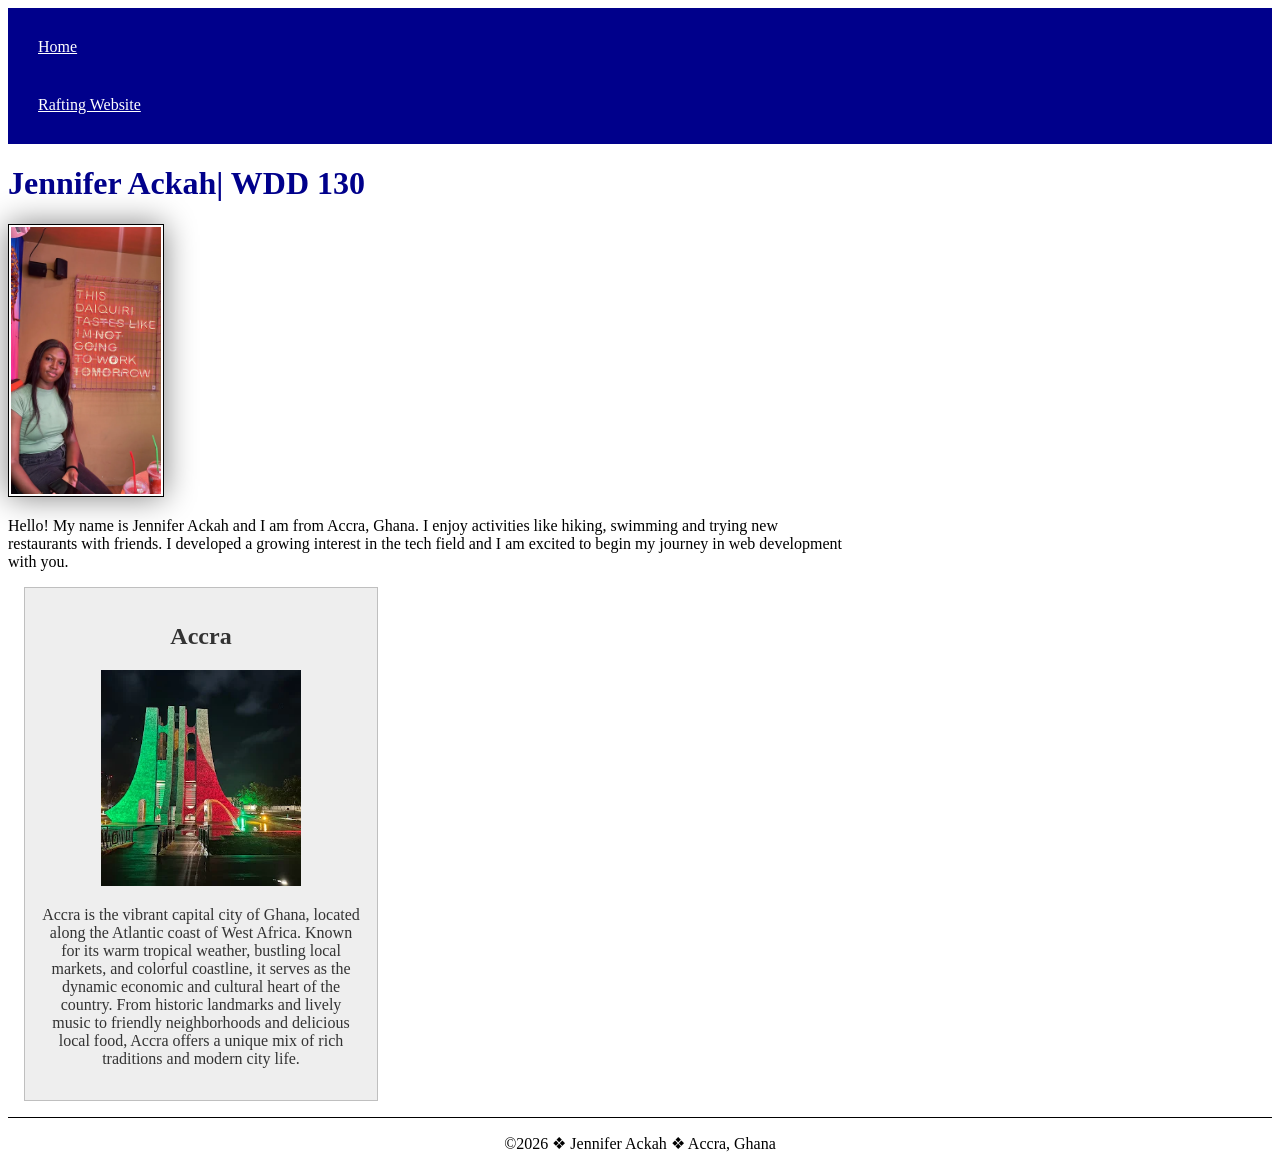
<file: index.html>
<!DOCTYPE html>
<html lang="en">

<head>
    <meta charset="UTF-8">
    <meta name="viewport" content="width=device-width, initial-scale=1.0">
    <title>Jennifer Ackah | WDD 130</title>
    <meta name="description" content="Jennifer Ackah's BYU Idaho WDD 130 course homepage">
    <meta name="author" content="Jennifer Ackah">
    <link rel="stylesheet" href="styles/styles.css">
</head>

<body>
    <header>
        <nav>
            <a href="#">Home</a>
            <a href="wwr/">Rafting Website</a>
        </nav>
    </header>
    <main>
        <h1>Jennifer Ackah| WDD 130</h1>
        <img src="images/profile.webp" alt="I am Jennifer Ackah" width="200">
        <p>Hello! My name is Jennifer Ackah and I am from Accra, Ghana. I enjoy activities like
            hiking, swimming and trying new restaurants with friends. I developed a growing interest
            in the tech field and I am excited to begin my journey in web development with you.</p>

    </main>
    <aside>
        <h2> Accra </h2>
        <img src="images/memorial-park.webp" alt="Kwame Nkrumah Memorial Park illuminated in green and red lights at night">
        <p>Accra is the vibrant capital city of Ghana, located along the Atlantic coast of West Africa.
            Known for its warm tropical weather, bustling local markets, and colorful coastline, it serves as the dynamic economic and cultural heart of the country.
            From historic landmarks and lively music to friendly neighborhoods and delicious local food, Accra offers a unique mix of rich traditions and modern city life.</p>
    </aside>

    <footer>
        <p>©️2026 ❖ Jennifer Ackah ❖ Accra, Ghana</p>

    </footer>
</body>

</html>
</file>
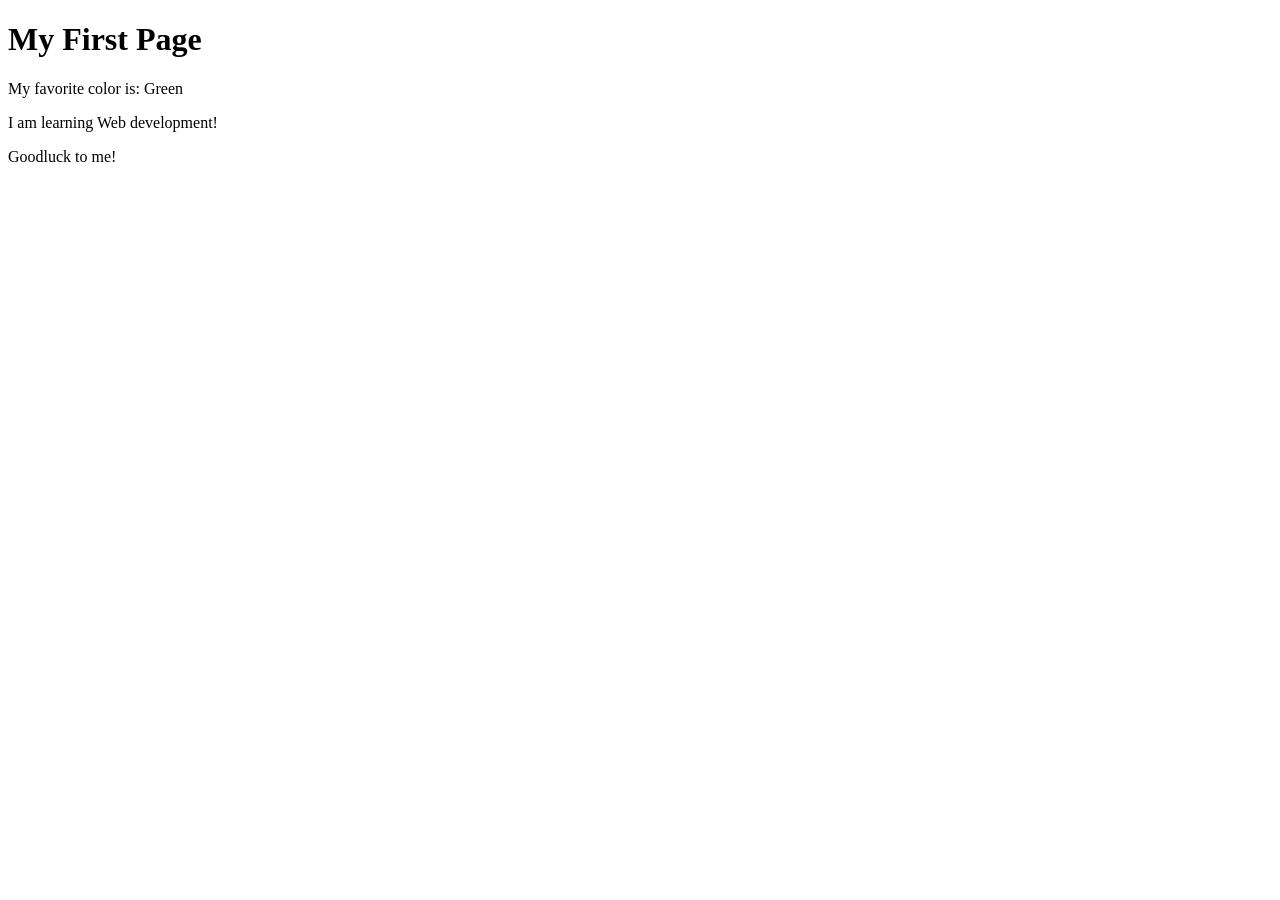
<file: week01/first-page.html>
<!DOCTYPE html>
<html lang="en">

<head>
    <meta charset="UTF-8">
    <meta name="viewport" content="width=device-width, initial-scale=1.0">
    <title>My First Page</title>
</head>

<body>
    <h1>My First Page</h1>
    <p>My favorite color is: Green</p>
    <p>I am learning Web development!</p>
    <p>Goodluck to me!</p>
</body>

</html>
</file>
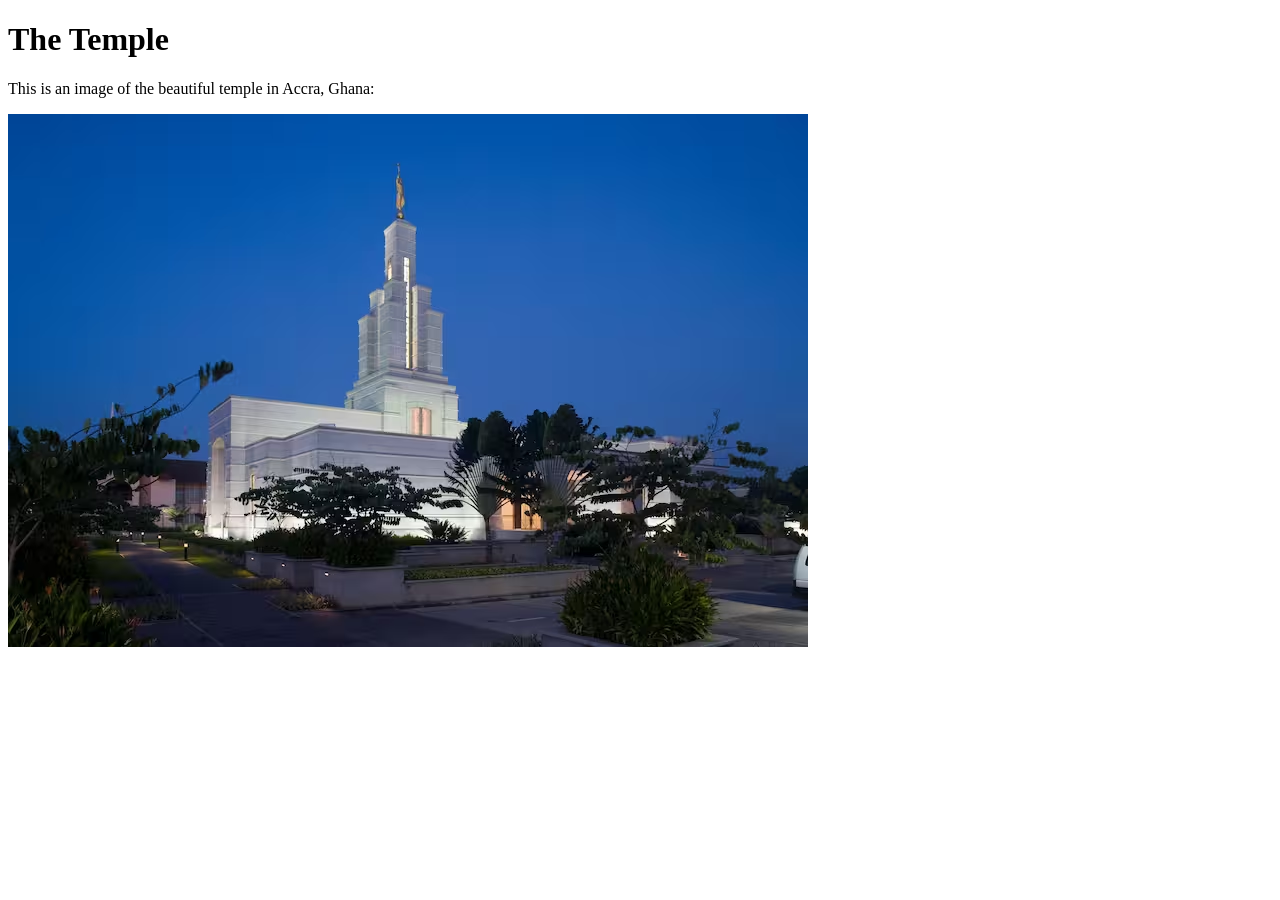
<file: week01/images.html>
<!DOCTYPE html>
<html lang="en">

<head>
    <meta charset="UTF-8">
    <meta name="viewport" content="width=device-width, initial-scale=1.0">
    <title>Temple Image</title>
</head>

<body>
    <h1>The Temple</h1>
    <p>This is an image of the beautiful temple in Accra, Ghana:</p>
    <img src="images/temple-small.avif" alt="The Accra Ghana Temple" width="800" height="533">

</body>

</html>
</file>
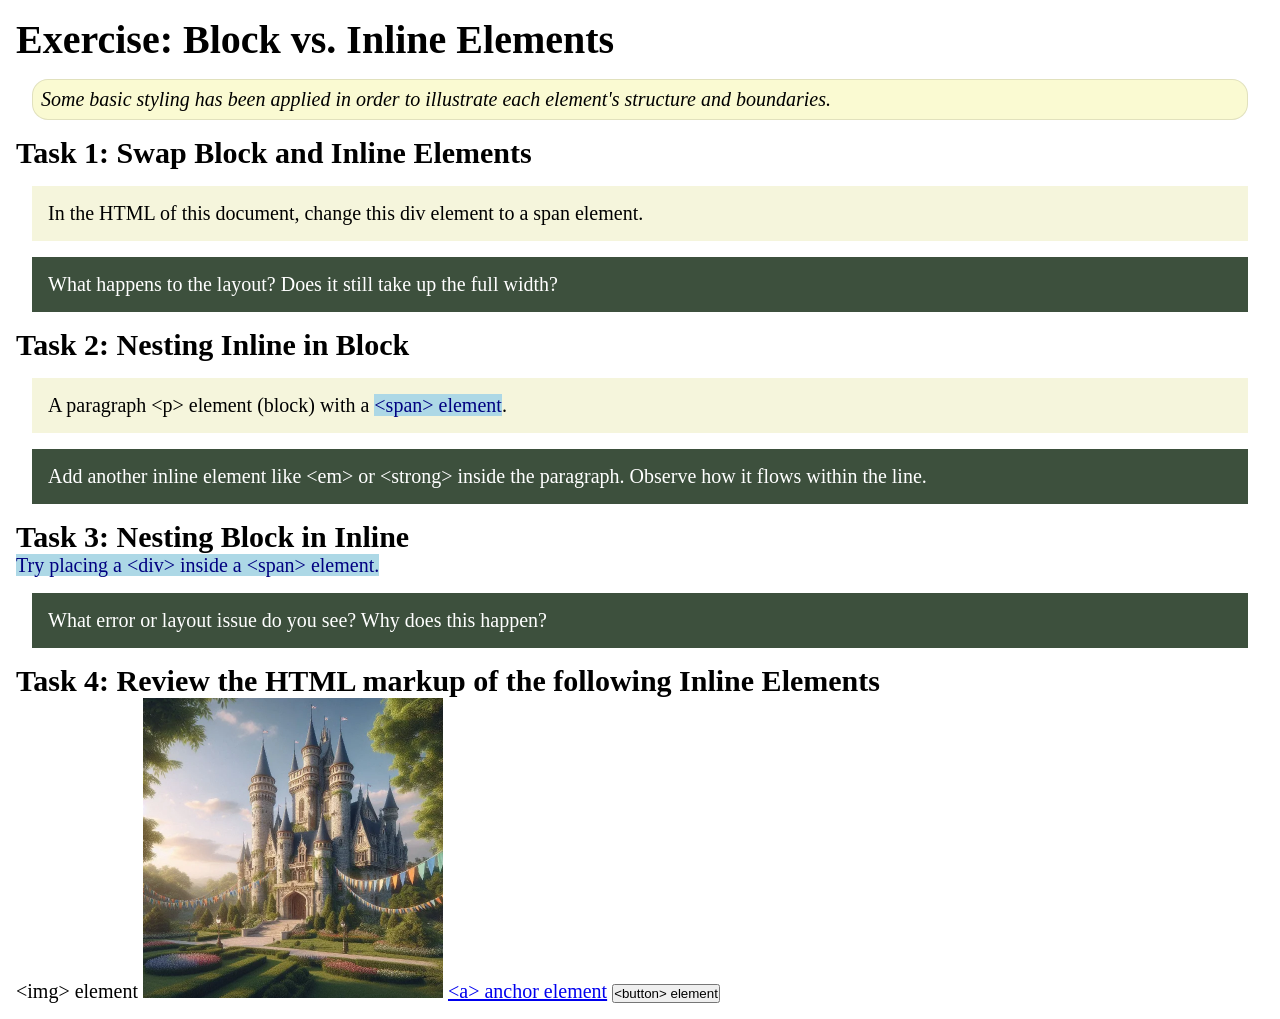
<file: week02/block-vs-inline.html>
<!DOCTYPE html>
<html lang="en">

<head>
    <meta charset="UTF-8">
    <meta name="viewport" content="width=device-width, initial-scale=1.0">
    <title>Exercise: Block vs. Inline Elements</title>
    <link rel="stylesheet" href="styles/block-vs-inline.css">
</head>

<body>
    <main>
        <h1>Exercise: Block vs. Inline Elements</h1>
        <p class="note">Some basic styling has been applied in order to illustrate each element's structure and boundaries.</p>

        <h2>Task 1: Swap Block and Inline Elements</h2>
        <div>In the HTML of this document, change this div element to a span element.</div>

        <p class="question">What happens to the layout? Does it still take up the full width?</p>

        <h2>Task 2: Nesting Inline in Block</h2>
        <p>A paragraph &lt;p&gt; element (block) with a <span>&lt;span&gt; element</span>.</p>
        <p class="question">Add another inline element like &lt;em&gt; or &lt;strong&gt; inside the paragraph. Observe how it flows within the line.</p>

        <h2>Task 3: Nesting Block in Inline</h2>
        <span>Try placing a &lt;div&gt; inside a &lt;span&gt; element.</span>
        <p class="question">What error or layout issue do you see? Why does this happen?</p>

        <h2>Task 4: Review the HTML markup of the following Inline Elements</h2>
        &lt;img&gt; element
        <img src="images/castle.webp" alt="placeholder image (images are inline)" width="300" height="300">
        <a href="https://churchofjesuschrist.org">&lt;a&gt; anchor element</a>
        <button type="button">&lt;button&gt; element</button>
    </main>
</body>

</html>
</file>
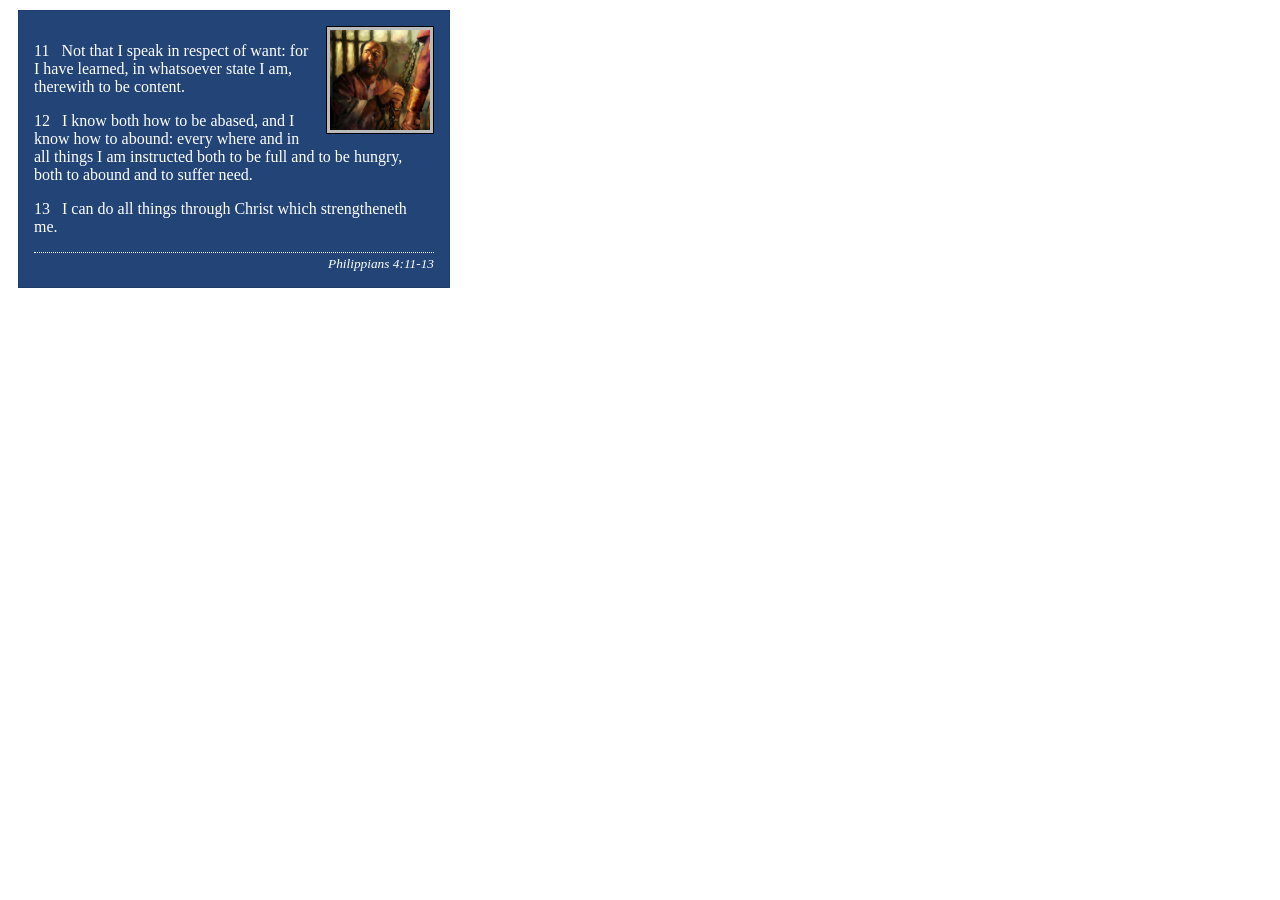
<file: week02/box-model-solution.html>
<!DOCTYPE html>
<html lang="en">

<head>
    <meta charset="UTF-8">
    <meta name="viewport" content="width=device-width, initial-scale=1.0">
    <title>Box Model Activity</title>
    <link rel="stylesheet" href="styles/box-model-solution.css">
</head>

<body>
    <main>
        <div class="callout">
            <img src="images/apostle-paul-imprisoned.webp" alt="Paul the Apostle - Imprisoned in Rome" width="200" height="200">
            <blockquote>
                <p>11 &nbsp; Not that I speak in respect of want: for I have learned, in whatsoever state I am, therewith to be content.</p>
                <p>12 &nbsp; I know both how to be abased, and I know how to abound: every where and in all things I am instructed both to be full and to be hungry, both to abound and to suffer need.</p>
                <p>13 &nbsp; I can do all things through Christ which strengtheneth me.</p>
            </blockquote>
            <cite>Philippians 4:11-13</cite>
        </div>
    </main>
</body>

</html>
</file>
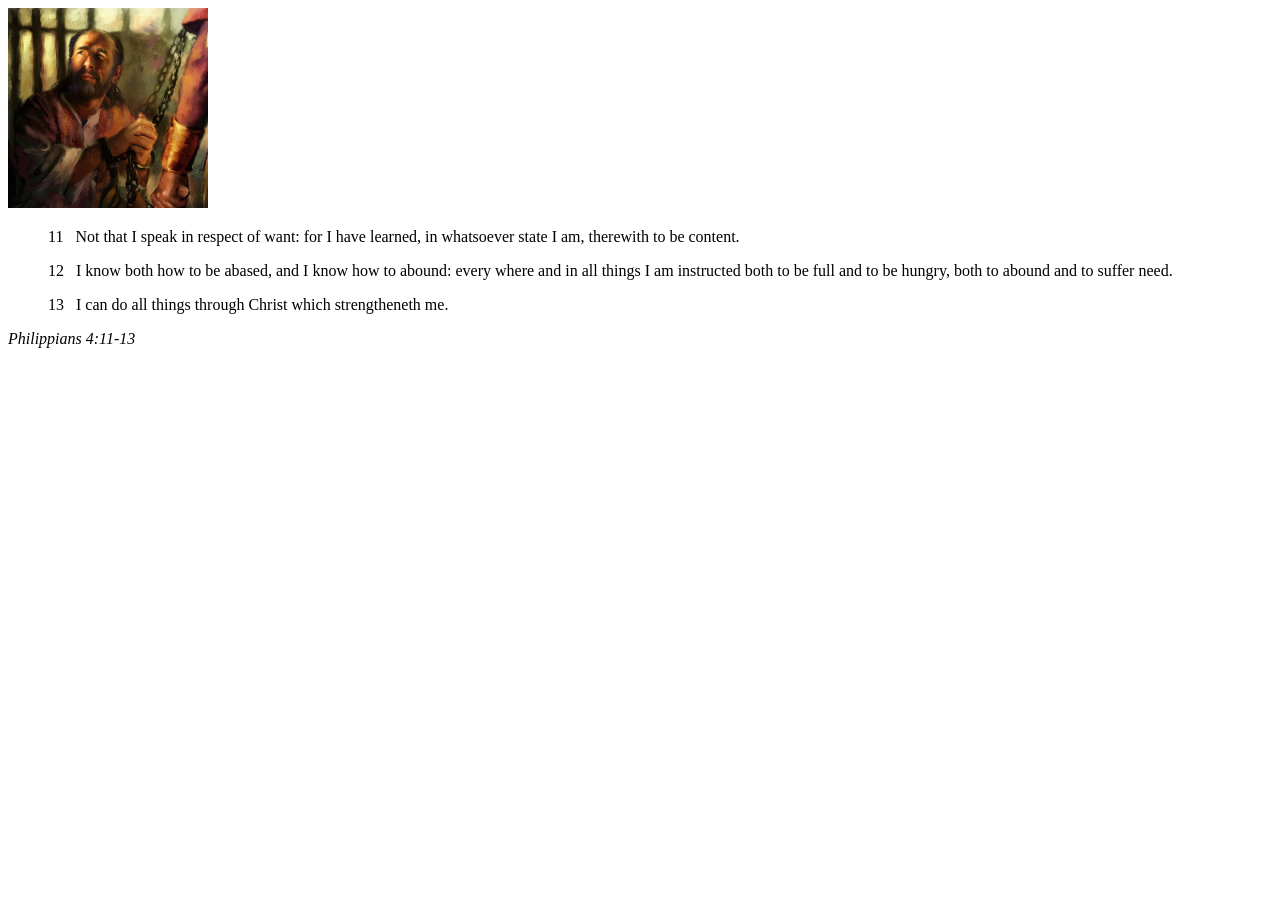
<file: week02/box-model.html>
<!DOCTYPE html>
<html lang="en">

<head>
    <meta charset="UTF-8">
    <meta name="viewport" content="width=device-width, initial-scale=1.0">
    <title>Box Model Activity</title>
</head>

<body>
    <main>
        <div class="callout">
            <img src="images/apostle-paul-imprisoned.webp" alt="Paul the Apostle - Imprisoned in Rome" width="200" height="200">
            <blockquote>
                <p>11 &nbsp; Not that I speak in respect of want: for I have learned, in whatsoever state I am, therewith to be content.</p>
                <p>12 &nbsp; I know both how to be abased, and I know how to abound: every where and in all things I am instructed both to be full and to be hungry, both to abound and to suffer need.</p>
                <p>13 &nbsp; I can do all things through Christ which strengtheneth me.</p>
            </blockquote>
            <cite>Philippians 4:11-13</cite>
        </div>
    </main>
</body>

</html>
</file>
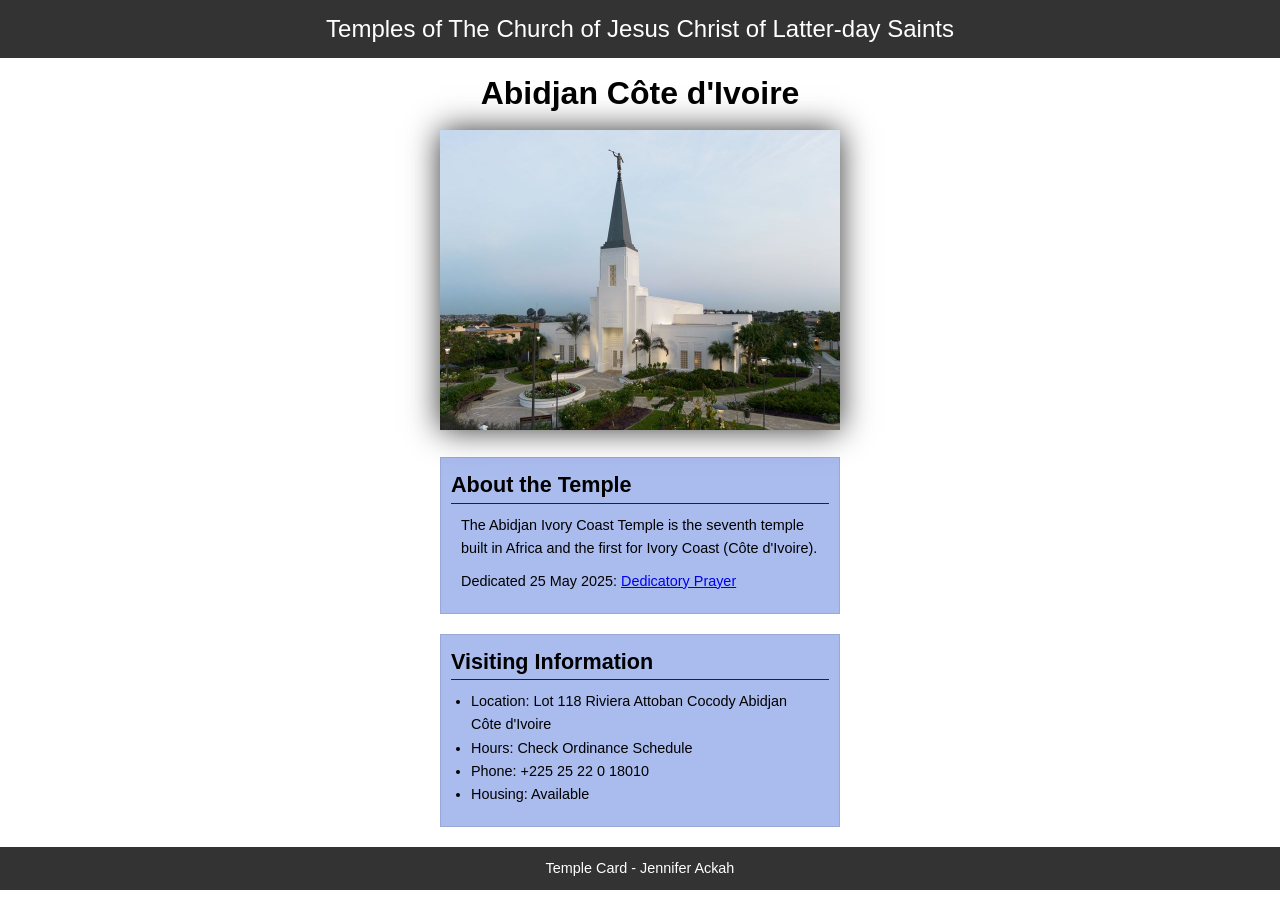
<file: week02/temple.html>
<!DOCTYPE html>
<html lang="en">

<head>
    <meta charset="UTF-8">
    <meta name="viewport" content="width=device-width, initial-scale=1.0">
    <title>Temple Card - Abidjan Côte d'Ivoire</title>
    <link rel="stylesheet" href="styles/temple.css">
</head>

<body>
    <header>
        <p>Temples of The Church of Jesus Christ of Latter-day Saints</p>
    </header>
    <main>
        <h1>Abidjan Côte d'Ivoire</h1>
        <picture>
            <img src="images/abidjan-ivory-coast.jpeg" alt="Abidjan Côte d'Ivoire Temple">
        </picture>
        <section>
            <h2>About the Temple</h2>
            <p>The Abidjan Ivory Coast Temple is the seventh temple built in Africa and the first for Ivory Coast (Côte d'Ivoire).</p>
            <p>Dedicated 25 May 2025: <a href="https://www.churchofjesuschrist.org/temples/dedicatory-prayer/abidjan-ivory-coast-temple/2025-05-25?lang=eng" target="_blank" rel="noopener noreferrer">Dedicatory Prayer</a></p>
        </section>
        <section>
            <h2>Visiting Information</h2>
            <ul>
                <li>Location: Lot 118 Riviera Attoban Cocody Abidjan Côte d'Ivoire</li>
                <li>Hours: Check Ordinance Schedule</li>
                <li>Phone: +225 25 22 0 18010</li>
                <li>Housing: Available</li>
            </ul>
        </section>
    </main>
    <footer>
        <p>Temple Card - Jennifer Ackah</p>
    </footer>
</body>

</html>
</file>
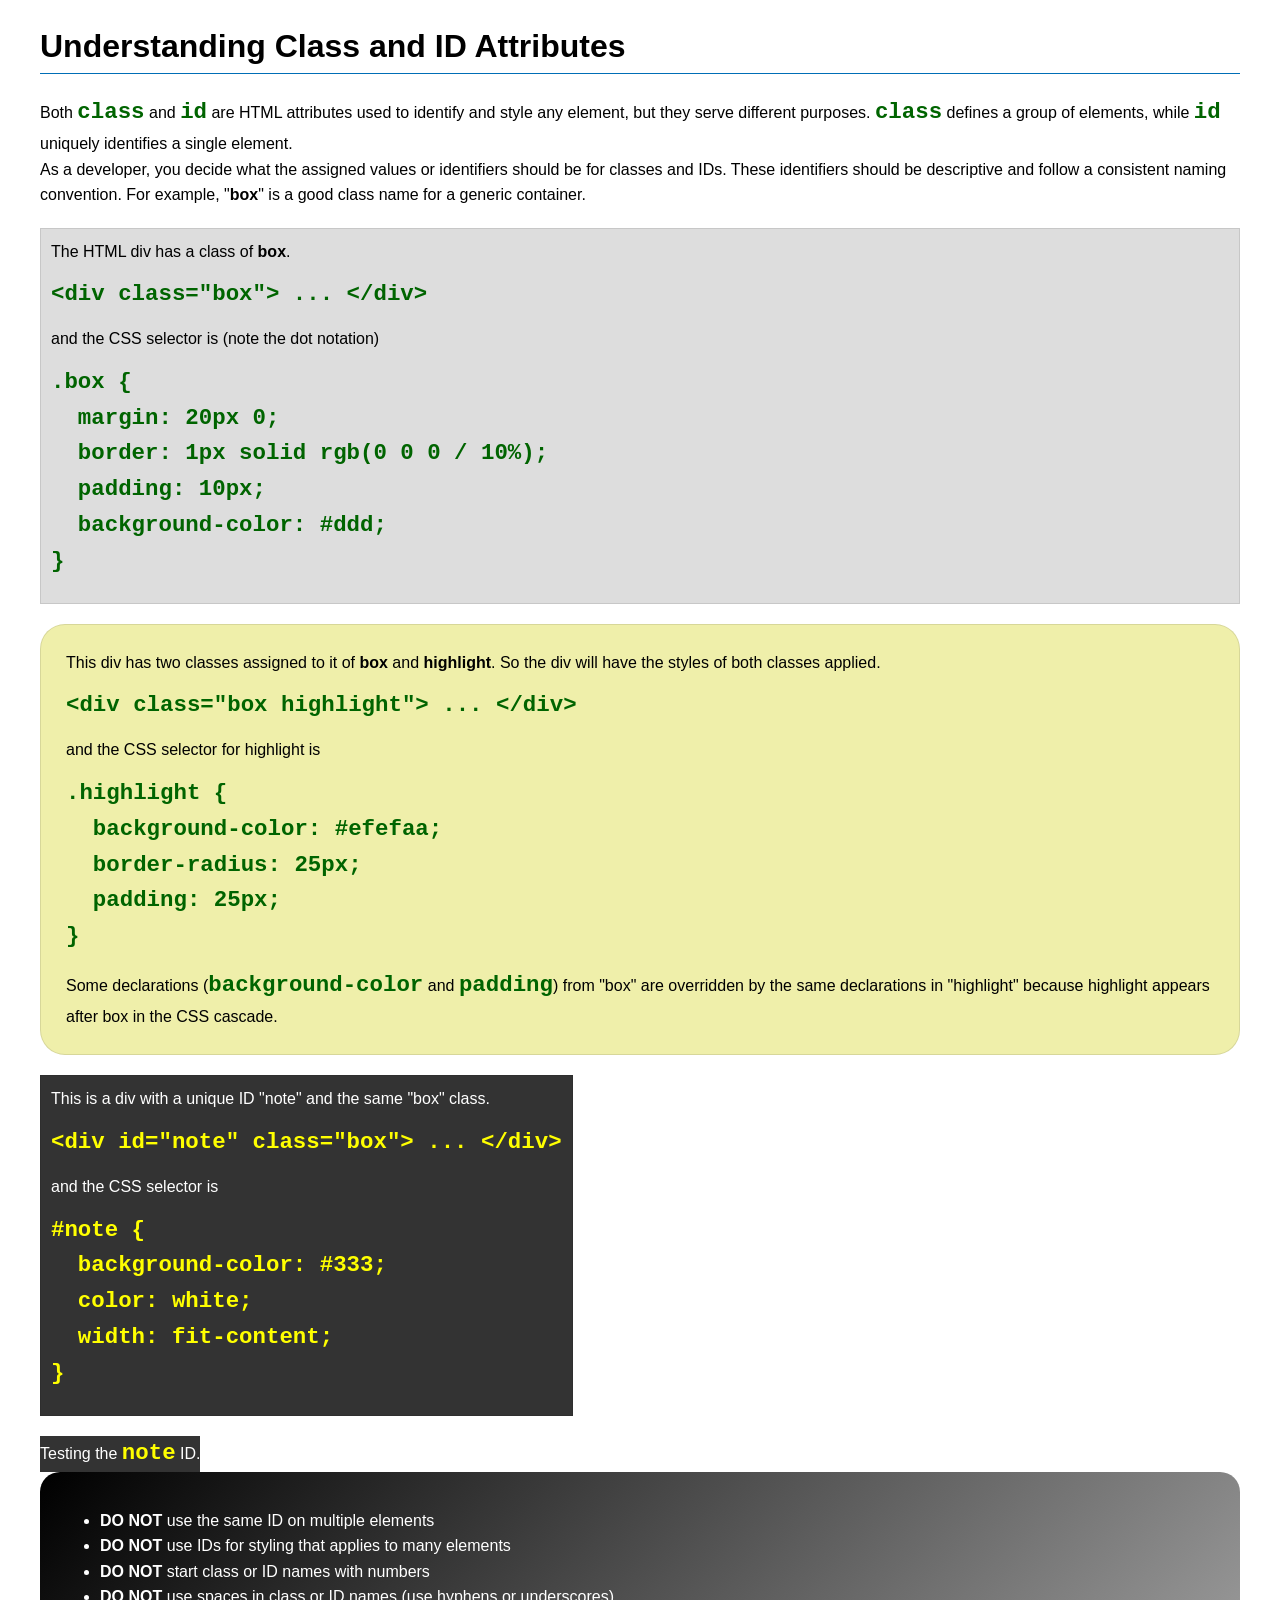
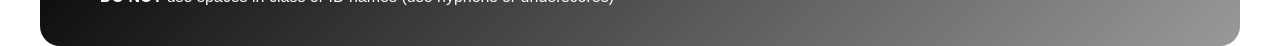
<file: week03/class-and-id.html>
<!DOCTYPE html>
<html lang="en">

<head>
    <meta charset="UTF-8">
    <meta name="viewport" content="width=device-width, initial-scale=1.0">
    <title>Class vs ID Attributes</title>
    <link rel="stylesheet" href="styles/class-and-id.css">
</head>

<body>
    <h1>Understanding Class and ID Attributes</h1>
    <p>Both <code>class</code> and <code>id</code> are HTML attributes used to identify and style any element, but they serve different purposes. <code>class</code> defines a group of elements, while <code>id</code> uniquely identifies a single element.</p>
    <p>As a developer, you decide what the assigned values or identifiers should be for classes and IDs. These identifiers should be descriptive and follow a consistent naming convention. For example, "<strong>box</strong>" is a good class name for a generic container.</p>
    <div class="box">
        <p>The HTML div has a class of <strong>box</strong>.</p>
        <pre><code class="html">&lt;div class="box"&gt; ... &lt;/div&gt;</code></pre>
        and the CSS selector is (note the dot notation)
        <pre><code class="css">.box {
  margin: 20px 0;
  border: 1px solid rgb(0 0 0 / 10%);
  padding: 10px;
  background-color: #ddd; 
}</code></pre>
    </div>

    <div class="box highlight">
        <p>This div has two classes assigned to it of <strong>box</strong> and <strong>highlight</strong>. So the div will have the styles of both classes applied.</p>
        <pre><code class="html">&lt;div class="box highlight"&gt; ... &lt;/div&gt;</code></pre>
        and the CSS selector for highlight is
        <pre><code class="css">.highlight {
  background-color: #efefaa;
  border-radius: 25px;
  padding: 25px;
}</code></pre>
        <p>Some declarations (<code>background-color</code> and <code>padding</code>) from "box" are overridden by the same declarations in "highlight" because highlight appears after box in the CSS cascade.</p>
    </div>

    <div id="note" class="box">
        <p>This is a div with a unique ID "note" and the same "box" class.</p>
        <pre><code class="html">&lt;div id="note" class="box"&gt; ... &lt;/div&gt;</code></pre>
        and the CSS selector is
        <pre><code class="css">#note {
  background-color: #333;
  color: white;
  width: fit-content;
}</code></pre>
    </div>

    <div id="note">
        <p>Testing the <code>note</code> ID.</p>
    </div>

    <section id="best-practice">
        <ul>
            <li><strong>DO NOT</strong> use the same ID on multiple elements</li>
            <li><strong>DO NOT</strong> use IDs for styling that applies to many elements</li>
            <li><strong>DO NOT</strong> start class or ID names with numbers</li>
            <li><strong>DO NOT</strong> use spaces in class or ID names (use hyphens or underscores)</li>
        </ul>
    </section>

</body>

</html>
</file>
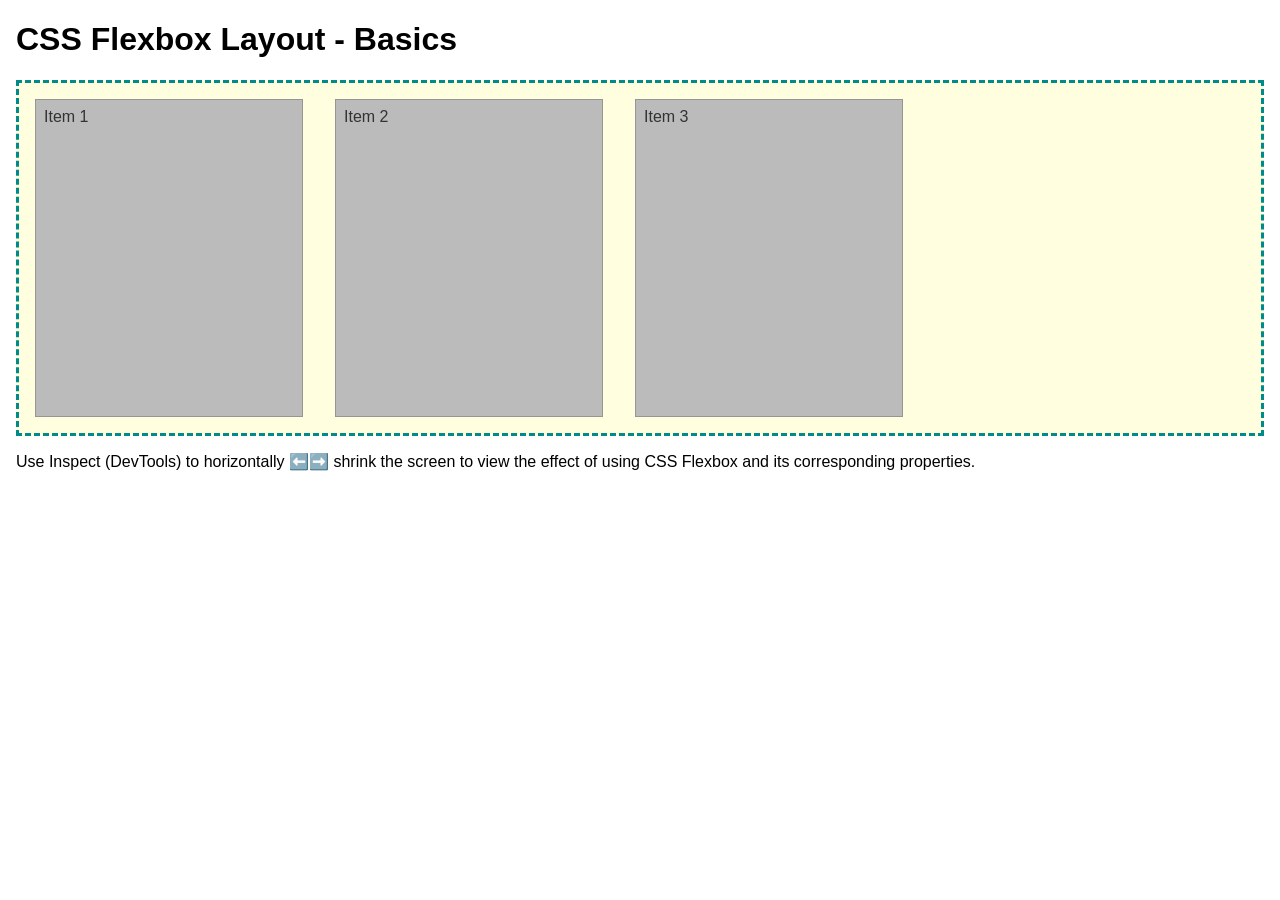
<file: week04/flexbox-layout.html>
<!DOCTYPE html>
<html lang="en">

<head>
    <meta charset="UTF-8">
    <meta name="viewport" content="width=device-width, initial-scale=1.0">
    <title>CSS Flexbox Layout - Basics</title>
    <link rel="stylesheet" href="styles/flexbox.css">
</head>

<body>
    <main>
        <h1>CSS Flexbox Layout - Basics</h1>
        <div class="flex-container">
            <div class="flex-item item1">Item 1</div>
            <div class="flex-item item2">Item 2</div>
            <div class="flex-item item3">Item 3</div>
        </div>
        <p>Use Inspect (DevTools) to horizontally ⬅️➡️ shrink the screen to view the effect of using CSS Flexbox and its corresponding properties.</p>
    </main>
</body>

</html>
</file>
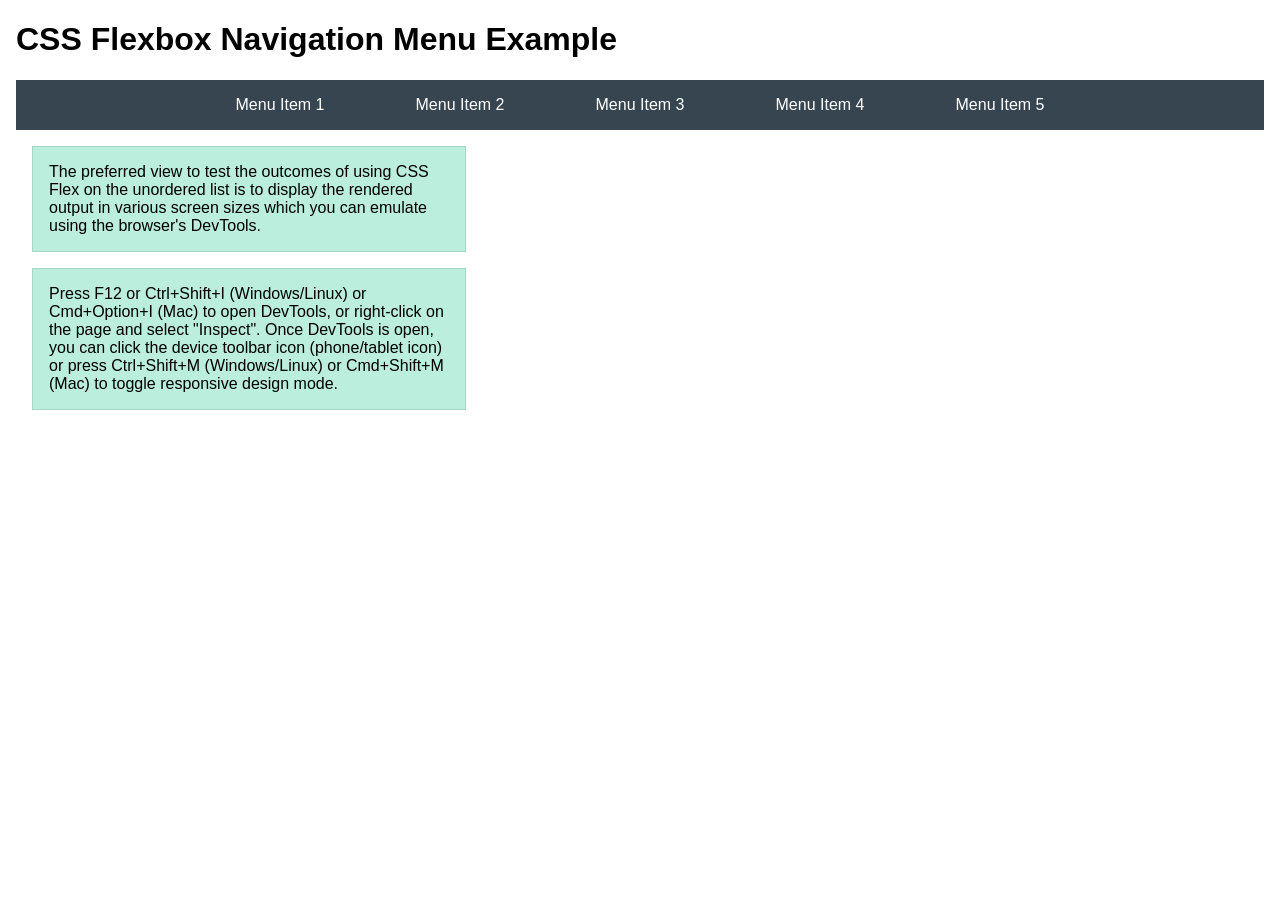
<file: week04/flexbox-menu.html>
<!DOCTYPE html>
<html lang="en">

<head>
    <meta charset="UTF-8">
    <meta name="viewport" content="width=device-width, initial-scale=1.0">
    <title>CSS Flexbox - Navigation Menu</title>
    <link rel="stylesheet" href="styles/flexbox-menu.css">
</head>

<body>
    <main>
        <h1>CSS Flexbox Navigation Menu Example</h1>
        <nav>
            <ul>
                <li><a href="#">Menu Item 1</a></li>
                <li><a href="#">Menu Item 2</a></li>
                <li><a href="#">Menu Item 3</a></li>
                <li><a href="#">Menu Item 4</a></li>
                <li><a href="#">Menu Item 5</a></li>
            </ul>
        </nav>
        <p>The preferred view to test the outcomes of using CSS Flex on the unordered list is to display the rendered output in various screen sizes which you can emulate using the browser's DevTools.</p>

        <p>Press F12 or Ctrl+Shift+I (Windows/Linux) or Cmd+Option+I (Mac) to open DevTools, or right-click on the page and select "Inspect". Once DevTools is open, you can click the device toolbar icon (phone/tablet icon) or press Ctrl+Shift+M (Windows/Linux) or Cmd+Shift+M (Mac) to toggle responsive design mode.</p>
    </main>
</body>

</html>
</file>
<file: styles/styles.css>
nav {
  background-color: darkblue;
  padding: 10px;
}

nav a {
  color: white;
  display: block;
  padding: 20px;
}

h1 {
  color: darkblue;
}

main img {
  width: 150px;
  height: auto;
  border: 1px solid black;
  padding: 2px;
  box-shadow: 0 0 30px gray;
}

p {
  padding: 0;
}

main {
  max-width: 840px;
}

aside {
  width: 20rem;
  margin: 1rem;
  border: 1px solid rgb(0 0 0/0.2);
  /* 1️⃣ */
  padding: 1rem;
  background-color: #eee;
  color: #333;
  text-align: center;
}

aside img {
  width: 200px;
  height: auto;
}

footer {
  margin-top: 15px;
  border-top: 1px solid #000;
  text-align: center;
}
</file>
<file: week02/styles/block-vs-inline.css>
* {
    margin: 0;
    padding: 0;
}

body {
    font-size: 20px;
    margin: 1rem;
}

p,
div {
    background-color: beige;
    margin: 1rem;
    padding: 1rem;
}

span {
    color: navy;
    background-color: lightblue;
}

code {
    margin: 0;
    padding: 0;
    color: green;
    font-size: 1.2rem;
}

.note {
    font-style: italic;
    background-color: lightgoldenrodyellow;
    border-radius: 1rem;
    border: 1px solid rgb(0 0 0 / 10%);
    margin: 1rem;
    padding: .5rem;
}

.question {
    background-color: #3d503d;
    color: #fff;
}
</file>
<file: week02/styles/box-model-solution.css>
.callout {
    max-width: 400px;
    margin: 10px;
    border: 1px solid rgb(0 0 0 / 10%);
    padding: 15px;
    background-color: #247;
    color: #fff;
}

.callout img {
    float: right;
    margin: 0 0 10px 15px;
    border: 1px solid #000;
    padding: 3px;
    background-color: #bbb;
    width: 100px;
    height: auto;
}

blockquote {
    margin: 0;
}

cite {
    display: block;
    border-top: 1px dotted #fff;
    padding-top: 3px;
    text-align: right;
    font-size: smaller;
}
</file>
<file: week02/styles/temple.css>
* {
    margin: 0;
    padding: 0;
}

body {
    font-family: Arial, sans-serif;
    line-height: 1.6;
}

header,
footer {
    background-color: #333;
    color: white;
    padding: 10px 0;
    text-align: center;
    font-size: 1.5rem;
}

main {
    width: 400px;
    margin: 0 auto;
}

h1 {
    margin: 10px;
    text-align: center;
}

h2 {
    border-bottom: 1px solid #222;
}

img {
    width: 100%;
    height: auto;
    box-shadow: 0 0 30px #333;
}

section {
    margin: 20px 0;
    border: 1px solid rgb(0 0 0/ 10%);
    padding: 10px;
    background-color: #abe;
    font-size: .9rem;
}

section p {
    margin: 10px;
}

ul {
    margin: 10px 20px;
}

footer {
    font-size: .9rem;
    text-align: center;
}
</file>
<file: week03/styles/class-and-id.css>
body {
    font-family: Arial, sans-serif;
    line-height: 1.6;
    margin: 0;
    padding: 0 40px;
}

h1 {
    border-bottom: 1px solid rgb(0 110 182);
    padding-bottom: 0;
}

p {
    margin: 0;
}

code {
    color: darkgreen;
    font-weight: 700;
    font-size: 1.4rem;
}

/* Class examples - can be reused */
.box {
    margin: 20px 0;
    border: 1px solid rgb(0 0 0 / 10%);
    padding: 10px;
    background-color: #ddd;
    /* this is shorthand for #dddddd */
}

.highlight {
    background-color: #efefaa;
    border-radius: 25px;
    padding: 25px;
}

/* ID examples - should be unique */

#note {
    background-color: #333;
    color: white;
    width: fit-content;
}

#note code {
    color: yellow;
}

#best-practice {
    background: linear-gradient(135deg, #000 0%, #999 100%);
    color: white;
    border-radius: 20px;
    padding: 20px;
}
</file>
<file: week04/styles/flexbox.css>
body {
    font-family: Helvetica, Arial, sans-serif;
    margin: 1rem;
}

.flex-container {
    border: 3px dashed darkcyan;
    background-color: lightyellow;
    display: flex;
    flex-wrap: wrap;
}

.flex-item {
    width: 250px;
    margin: 1rem;
    border: 1px solid rgb(0 0 0 / 20%);
    padding: 0.5rem;
    background-color: #bbb;
    color: #333;
}

.item1 {
    min-height: 100px;
}

.item2 {
    min-height: 200px;
}

.item3 {
    min-height: 300px;
}
</file>
<file: week04/styles/flexbox-menu.css>
body {
    font-family: Helvetica, Arial, sans-serif;
    margin: 1rem;
}

nav {
    background-color: #36454f;
}

nav ul {
    list-style-type: none;
    display: flex;
    flex-wrap: wrap;
    max-width: 900px;
    margin: 0 auto;
    padding: 0;
    justify-content: space-around;
    align-items: center;
}

nav a {
    display: block;
    color: #fff;
    text-align: center;
    padding: 1rem;
    text-decoration: none;
}

p {
    margin: 1rem;
    border: 1px solid rgb(0 0 0 / 10%);
    padding: 1rem;
    background-color: #bed;
    max-width: 400px;
}
</file>
